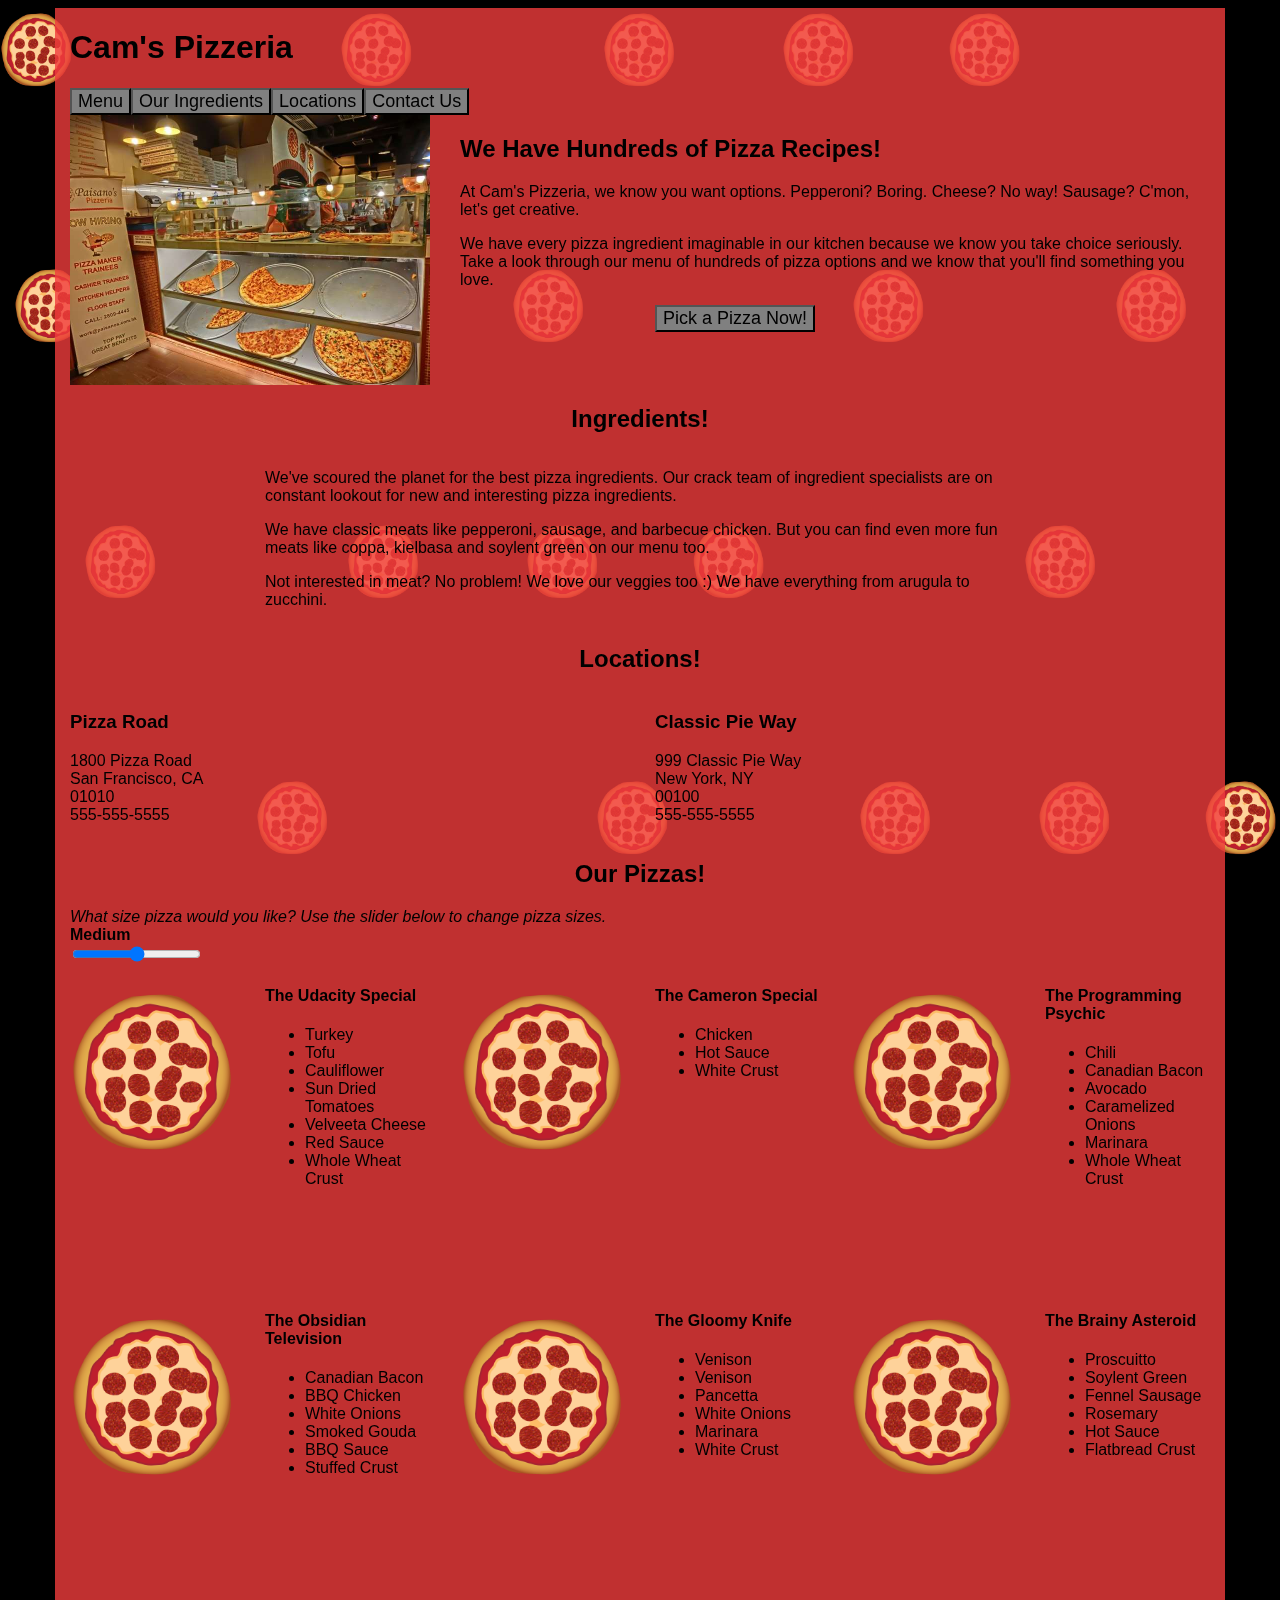
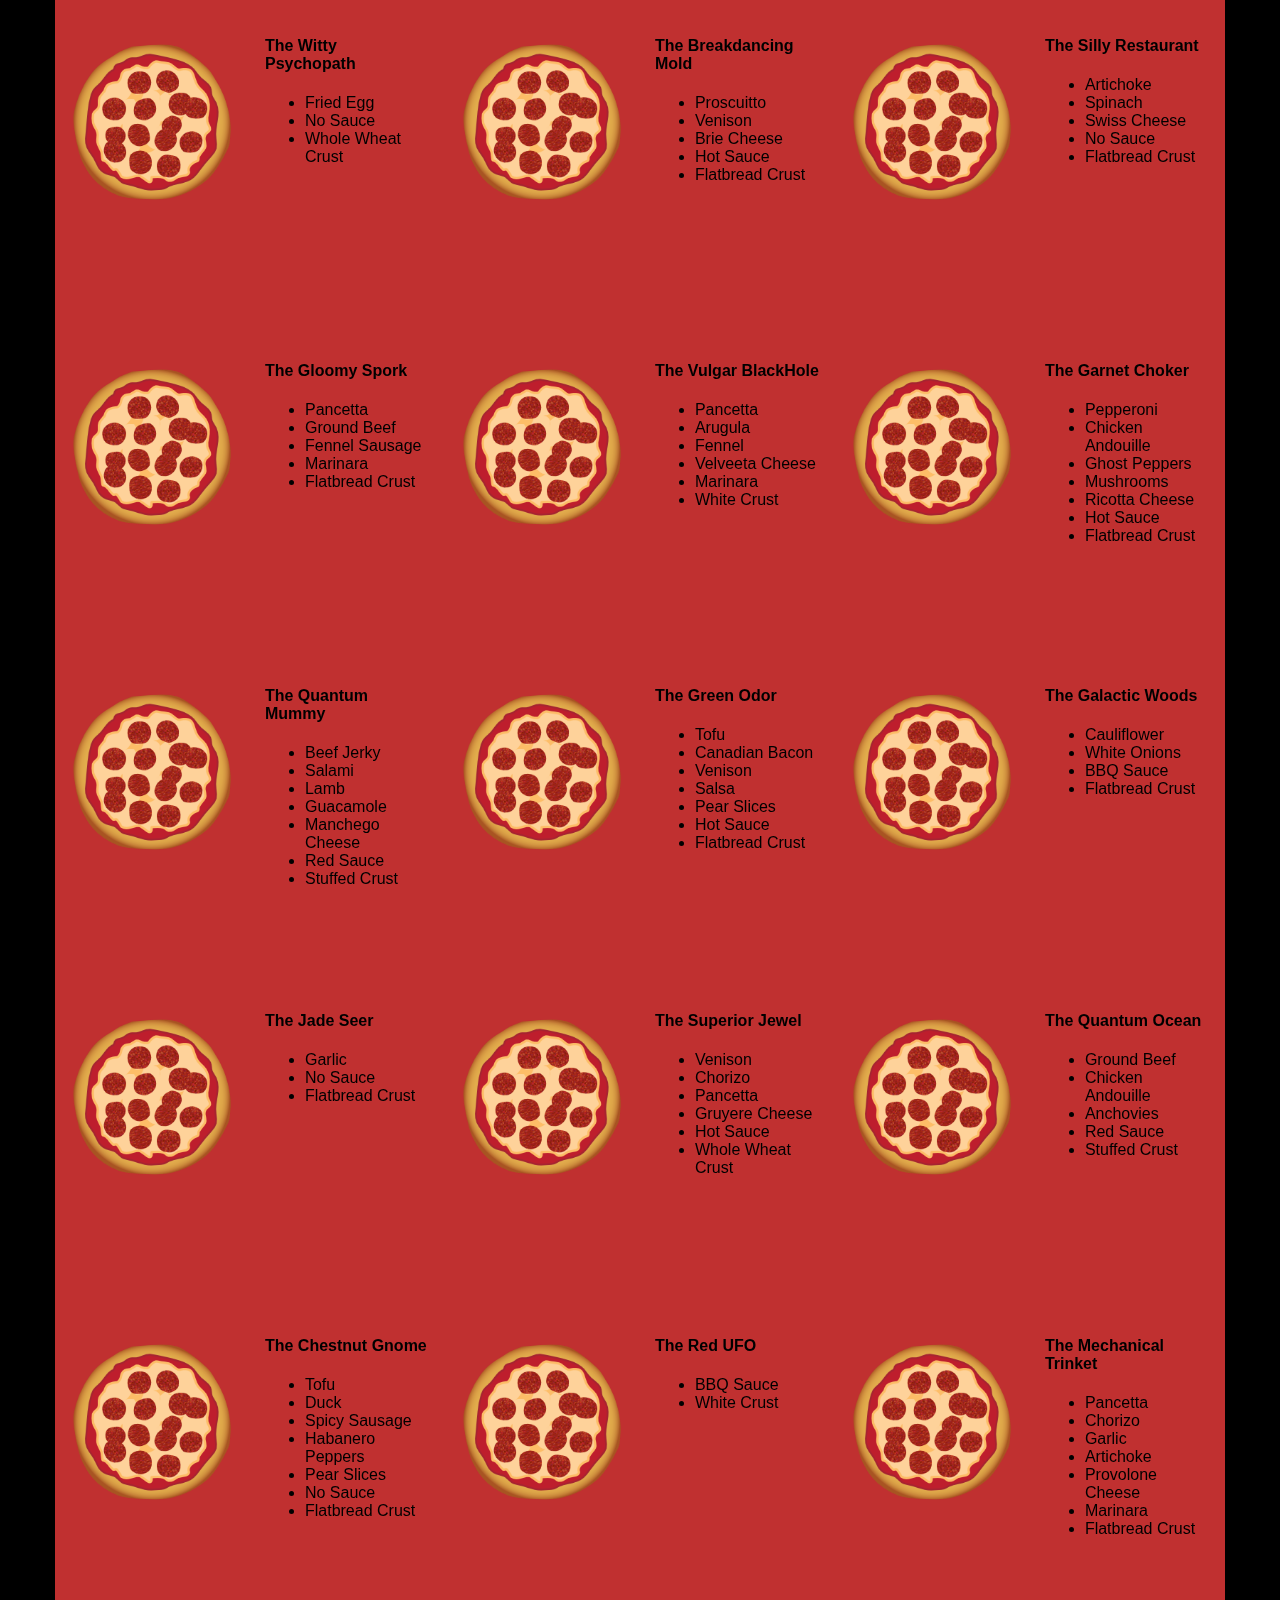
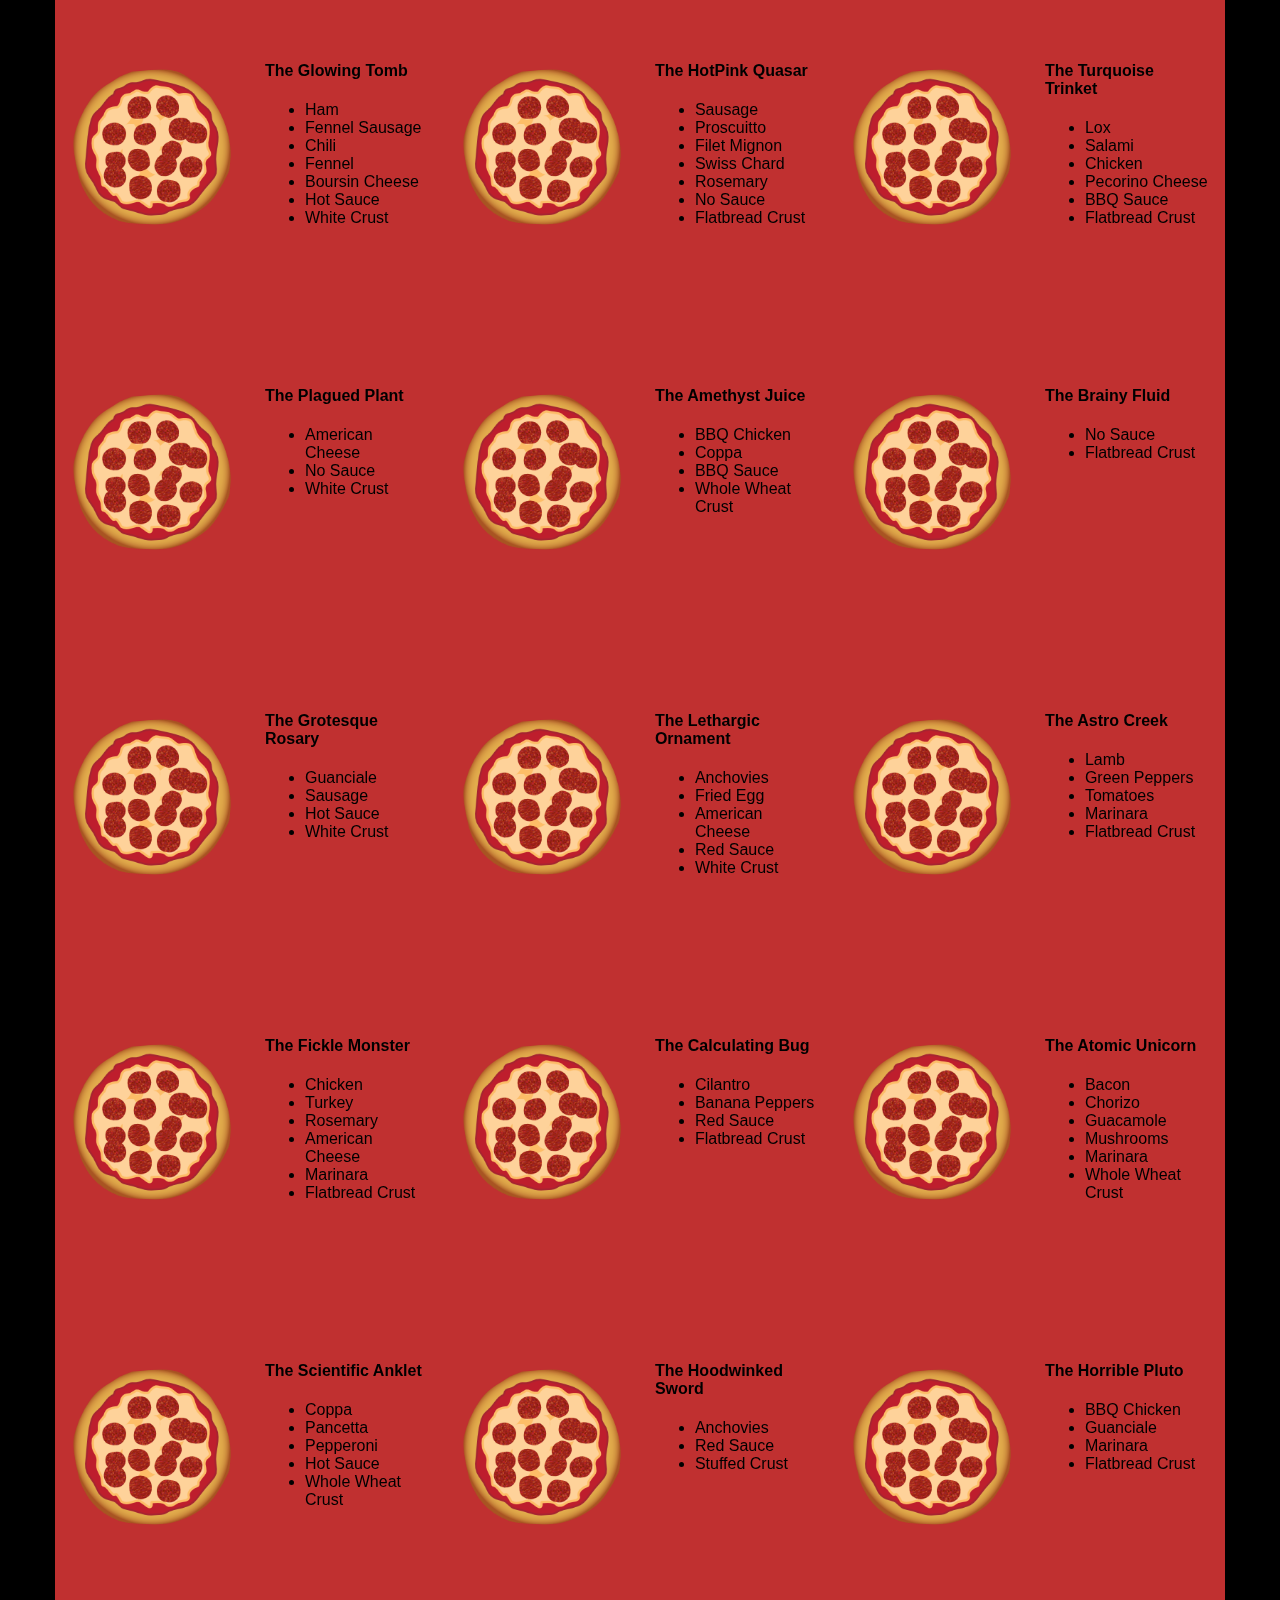
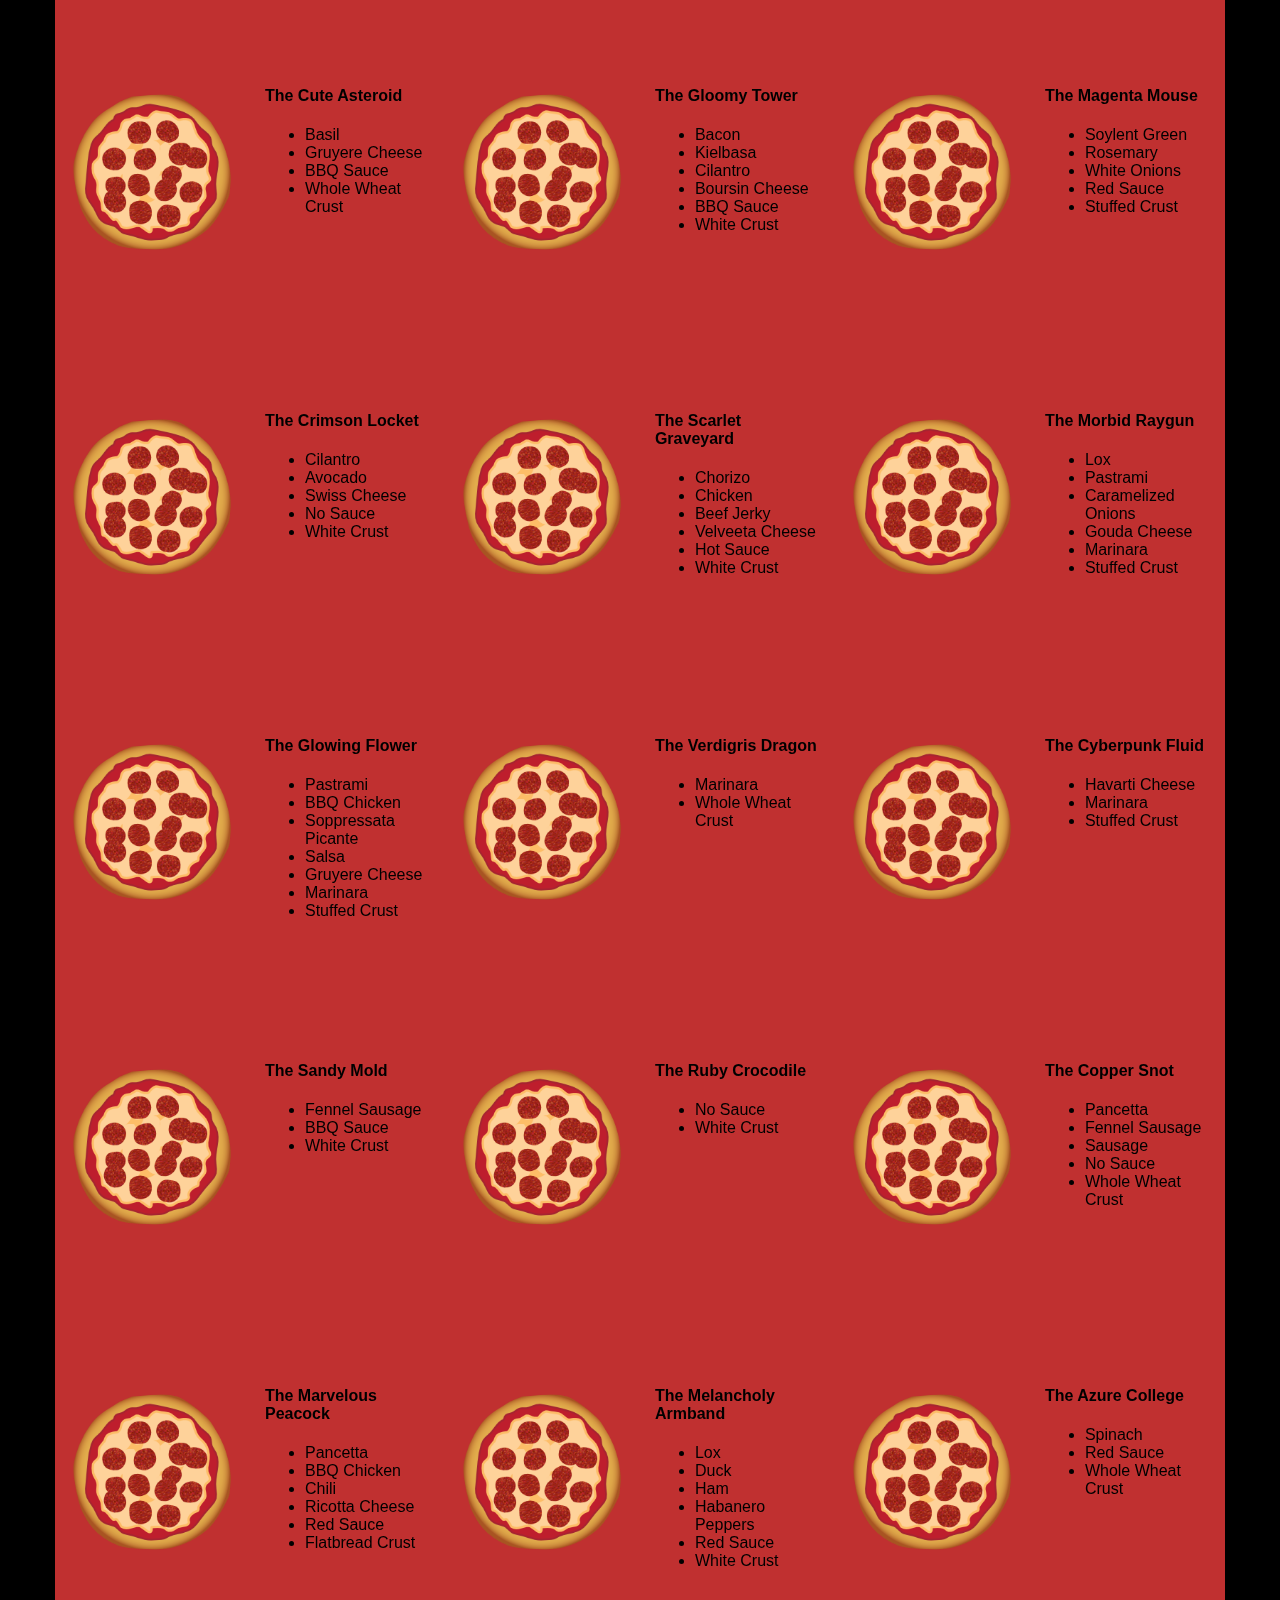
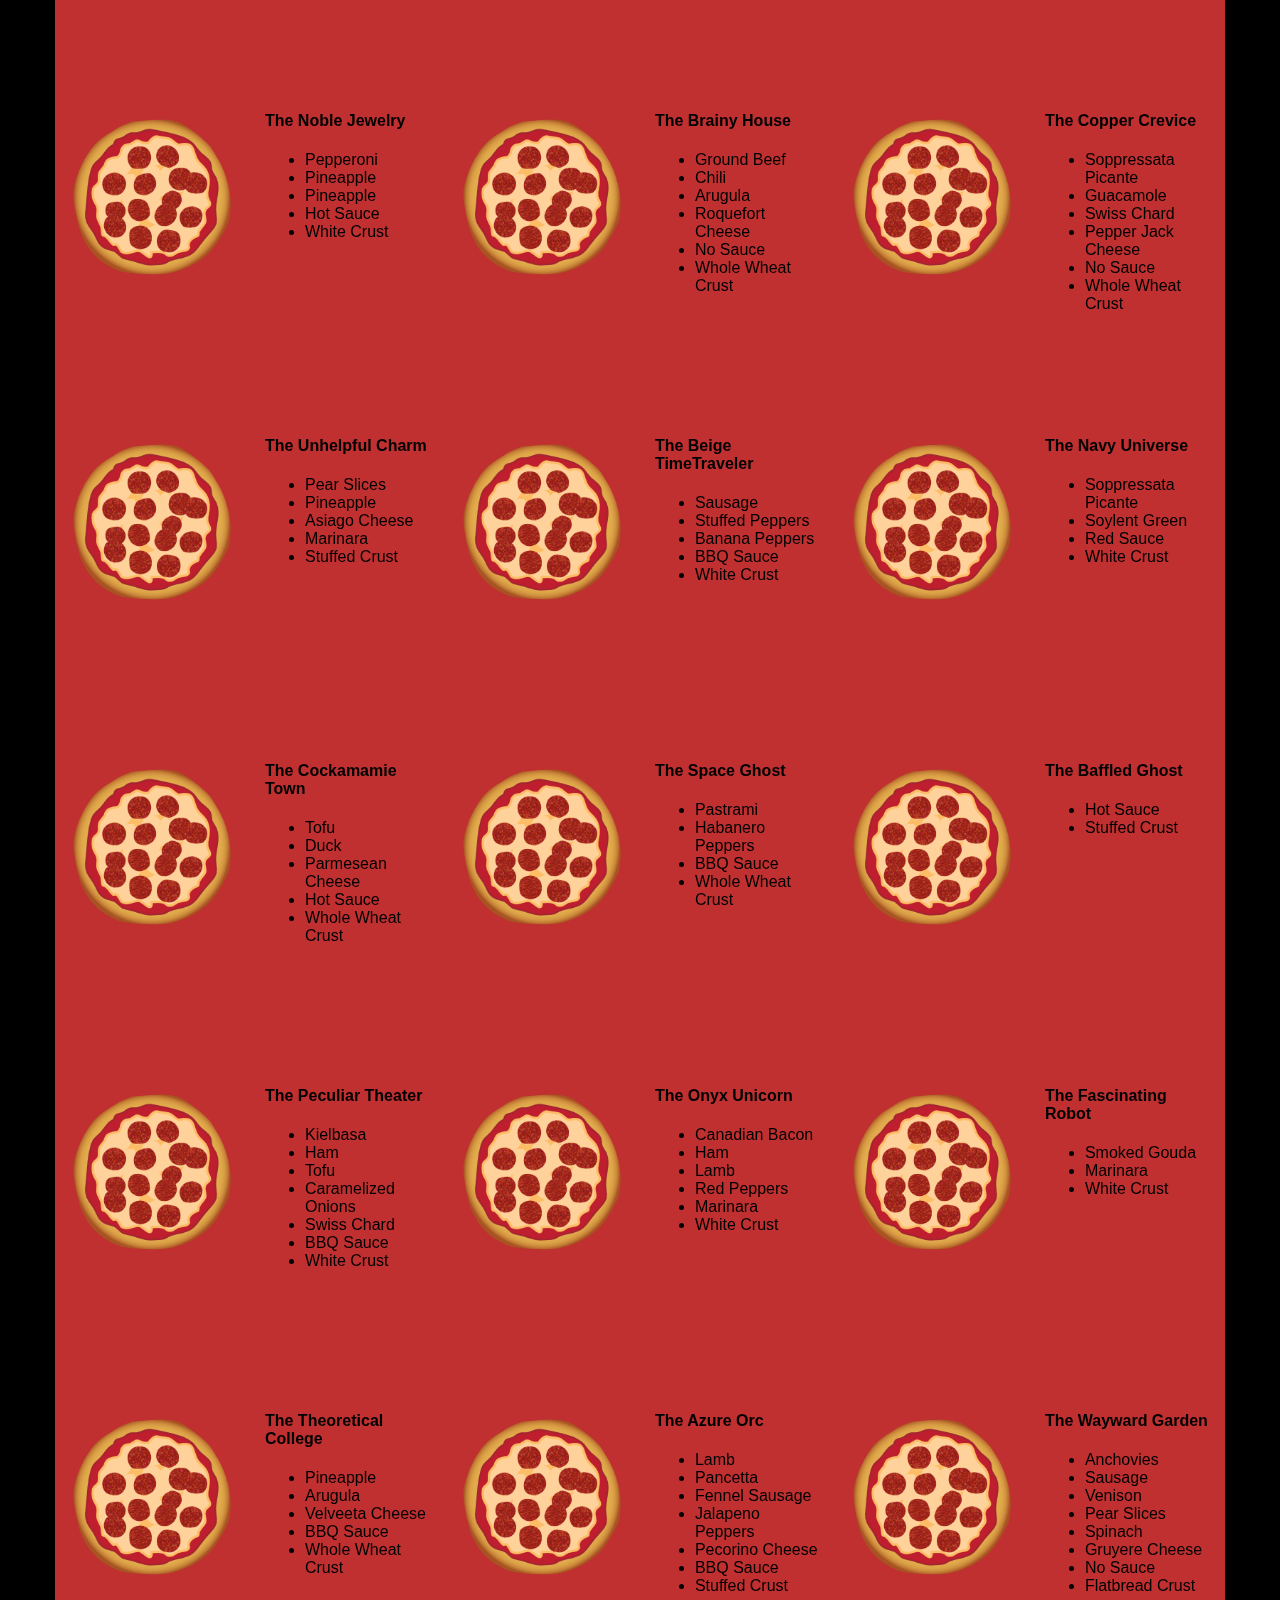
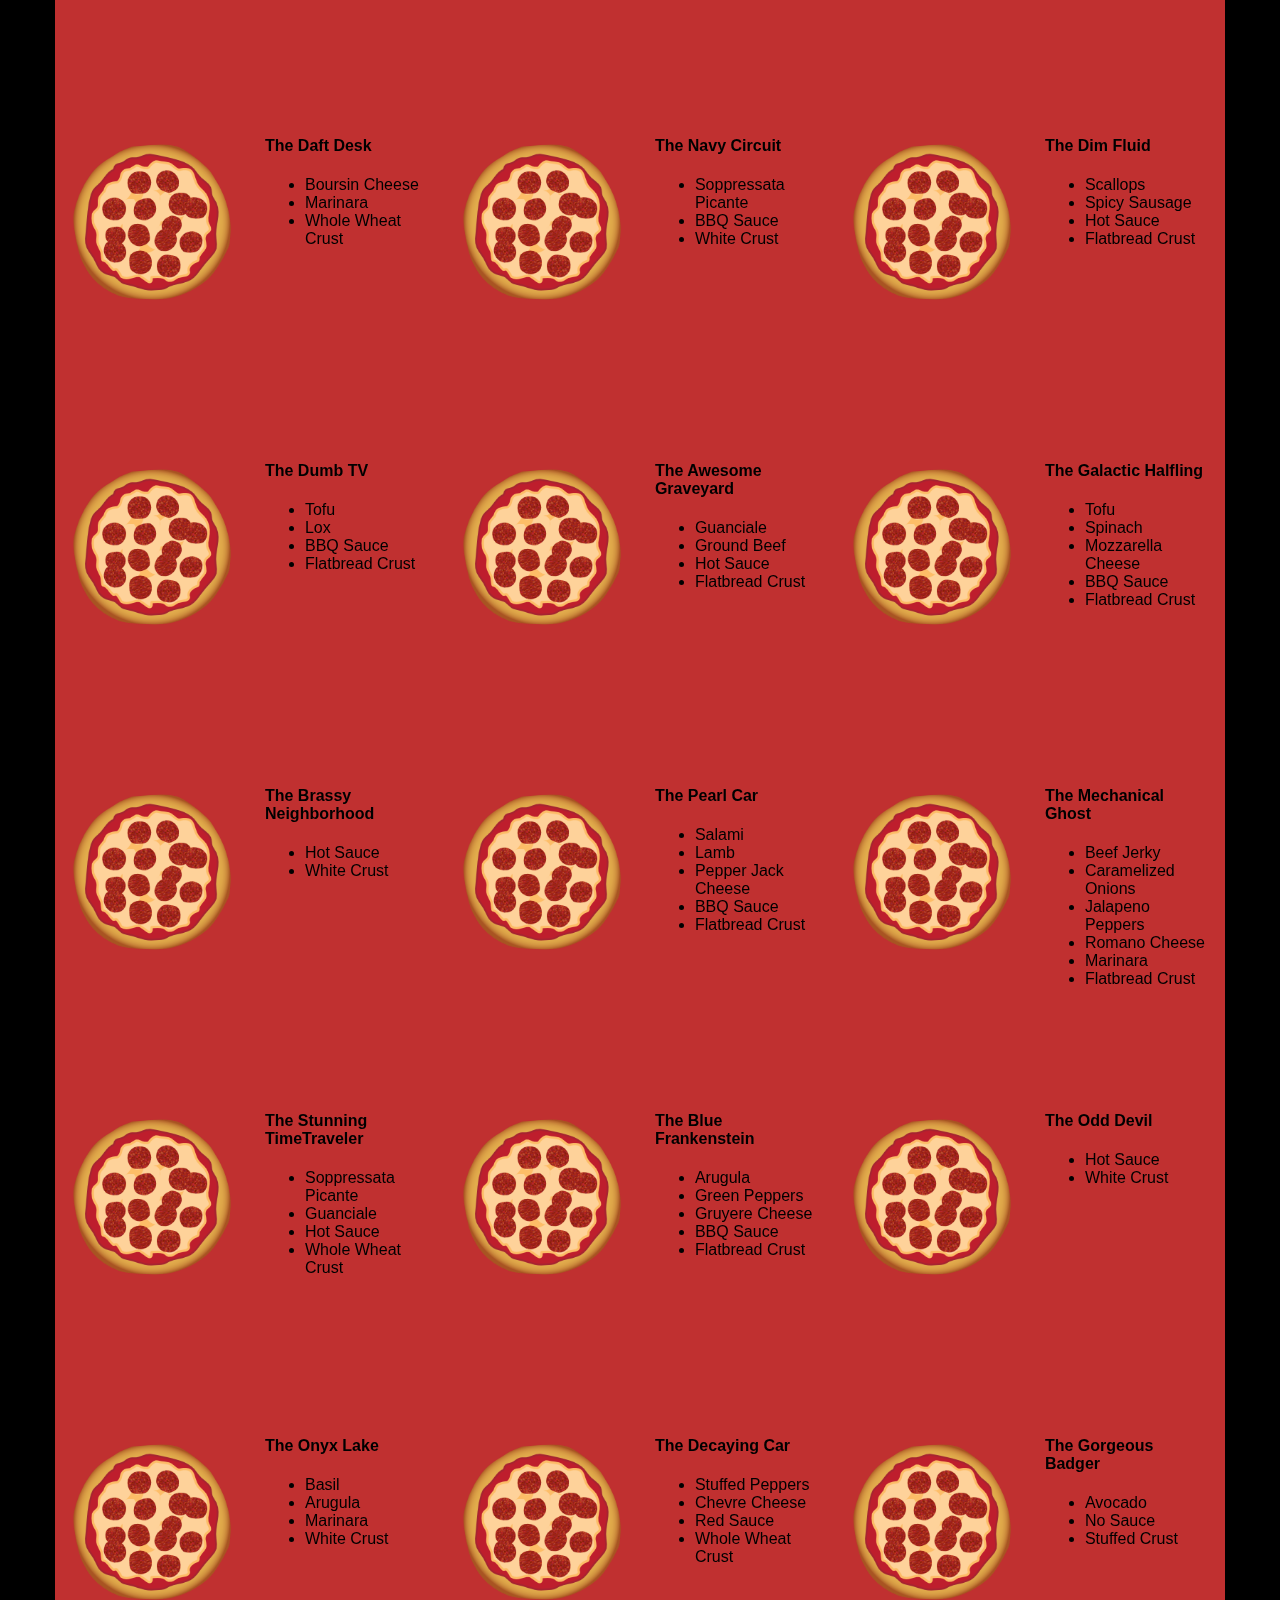
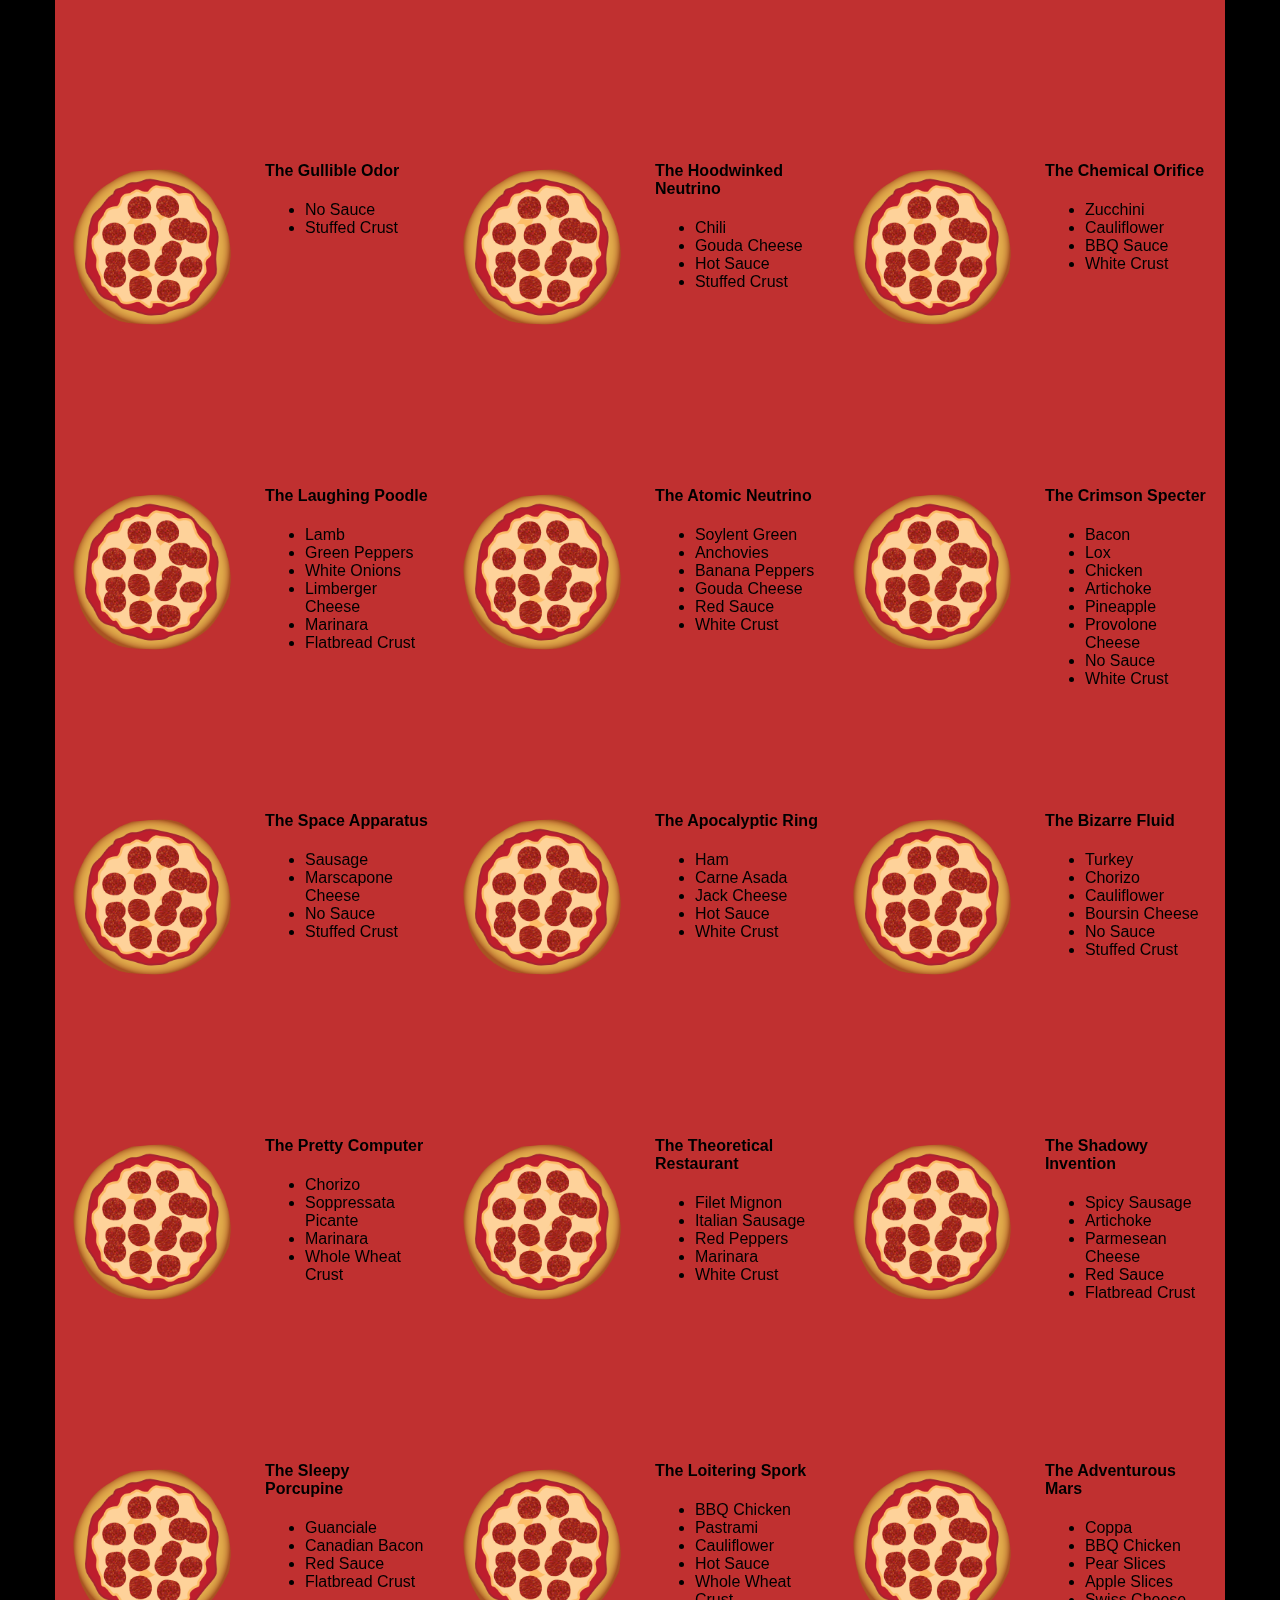
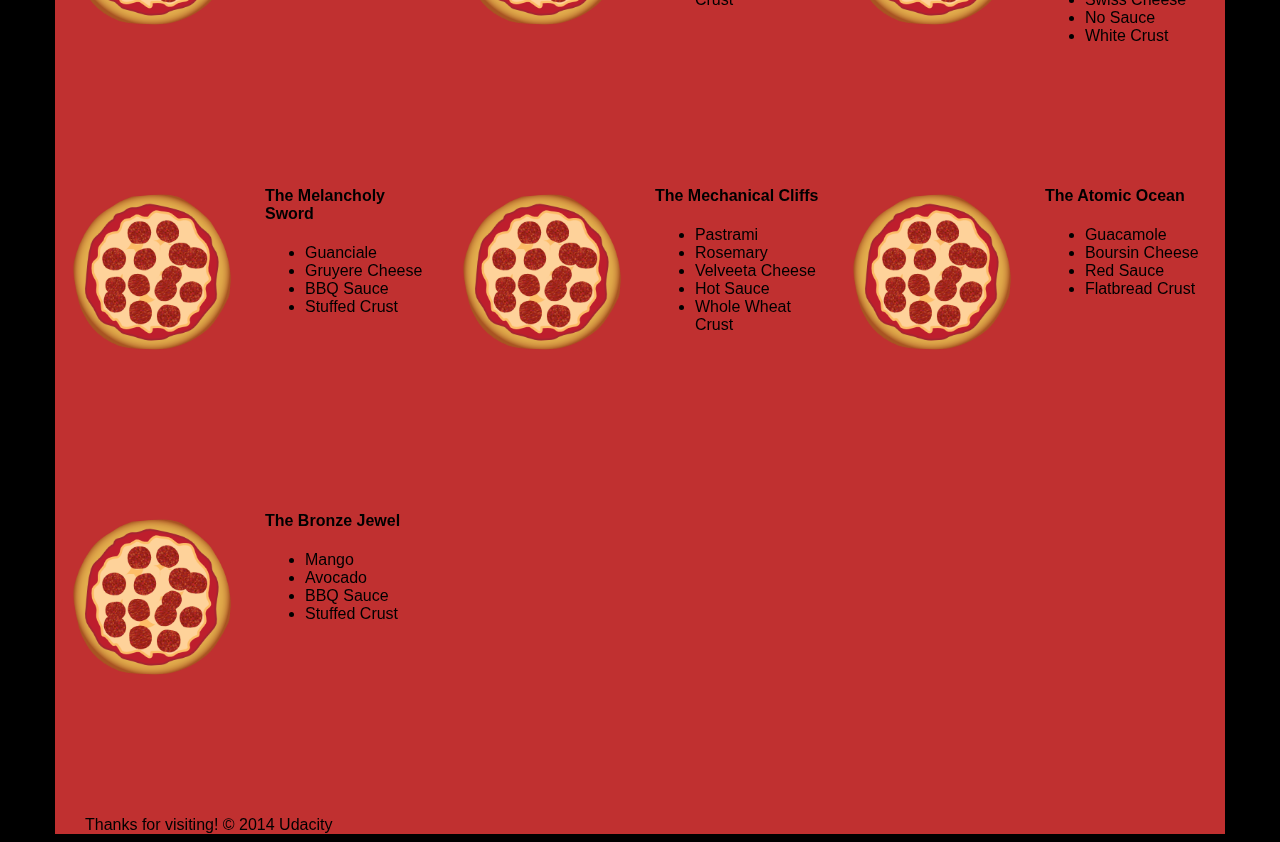
<file: production/views/pizza.html>
<!DOCTYPE HTML><html><head><link rel="stylesheet" href="css/style.css"><link rel="stylesheet" href="css/bootstrap-grid.css"></head><body><div class="container"><div id="header" class="row"><div class="col-md-6"><div class="row"><div class="col-md-12"><h1>Cam's Pizzeria</h1><div class="row"><div id="menu" class="col-md-12"><form action="#randomPizzas"><input type="submit" value="Menu"></form><form action="#ingredients"><input type="submit" value="Our Ingredients"></form><form action="#locations"><input type="submit" value="Locations"></form><form action="#" onsubmit="alert('Thanks for clicking! This button doesn't do anything because this is a fake pizzeria :\)')"><input type="submit" value="Contact Us"></form></div></div></div></div></div><div id="movingPizzas1" class="col-md-6"></div></div><div id="callToAction" class="row"><div class="col-md-4"><img src="images/pizzeria.jpg" class="img-responsive"></div><div class="col-md-8"><div class="row"><div class="col-md-12"><h2>We Have Hundreds of Pizza Recipes!</h2><p>At Cam's Pizzeria, we know you want options. Pepperoni? Boring. Cheese? No way! Sausage? C'mon, let's get creative.</p><p>We have every pizza ingredient imaginable in our kitchen because we know you take choice seriously. Take a look through our menu of hundreds of pizza options and we know that you'll find something you love.</p></div></div><div class="row"><div class="col-md-6 col-md-push-3"><form action="#randomPizzas"><input type="submit" value="Pick a Pizza Now!"></form></div></div></div></div><div id="ingredients" class="row"><div class="col-md-8 col-md-push-2"><div class="row"><div class="col-md-12 centered"><h2>Ingredients!</h2></div></div><div class="row"><div class="col-md-12"><p>We've scoured the planet for the best pizza ingredients. Our crack team of ingredient specialists are on constant lookout for new and interesting pizza ingredients.</p><p>We have classic meats like pepperoni, sausage, and barbecue chicken. But you can find even more fun meats like coppa, kielbasa and soylent green on our menu too.</p><p>Not interested in meat? No problem! We love our veggies too :) We have everything from arugula to zucchini.</p></div></div></div></div><div id="locations" class="row"><div class="col-md-12"><h2 style="text-align: center">Locations!</h2><div class="row"><div class="col-md-6"><h3>Pizza Road</h3><p>1800 Pizza Road<br>San Francisco, CA<br>01010<br>555-555-5555</p></div><div class="col-md-6"><h3>Classic Pie Way</h3><p>999 Classic Pie Way<br>New York, NY<br>00100<br>555-555-5555</p></div></div></div></div><div id="pizzaGenerator" class="row"><div class="col-md-12"><h2 style="text-align: center">Our Pizzas!</h2><div class="row"><div class="col-md-12"><em>What size pizza would you like? Use the slider below to change pizza sizes.</em></div><div id="pizzaSize" class="col-md-6">Medium</div><div class="col-md-12"><input id="sizeSlider" type="range" min="1" max="3" value="2" step="1" onchange="resizePizzas(this.value)"></input></div></div><div id="randomPizzas" class="row"><div id="pizza0" class="randomPizzaContainer" style="width:33.33%;"><div class="col-md-6"><img src="images/pizza.png" class="img-responsive"></div><div class="col-md-6"><h4>The Udacity Special</h4><ul><li>Turkey</li><li>Tofu</li><li>Cauliflower</li><li>Sun Dried Tomatoes</li><li>Velveeta Cheese</li><li>Red Sauce</li><li>Whole Wheat Crust</li></ul></div></div><div id="pizza1" class="randomPizzaContainer" style="width:33.33%;"><div class="col-md-6"><img src="images/pizza.png" class="img-responsive"></div><div class="col-md-6"><h4>The Cameron Special</h4><ul><li>Chicken</li><li>Hot Sauce</li><li>White Crust</li></ul></div></div></div></div></div><div id="footer" class="col-md-12">Thanks for visiting! &copy; 2014 Udacity</div></div><script type="text/javascript" src="js/main.js"></script></body></html>
</file>
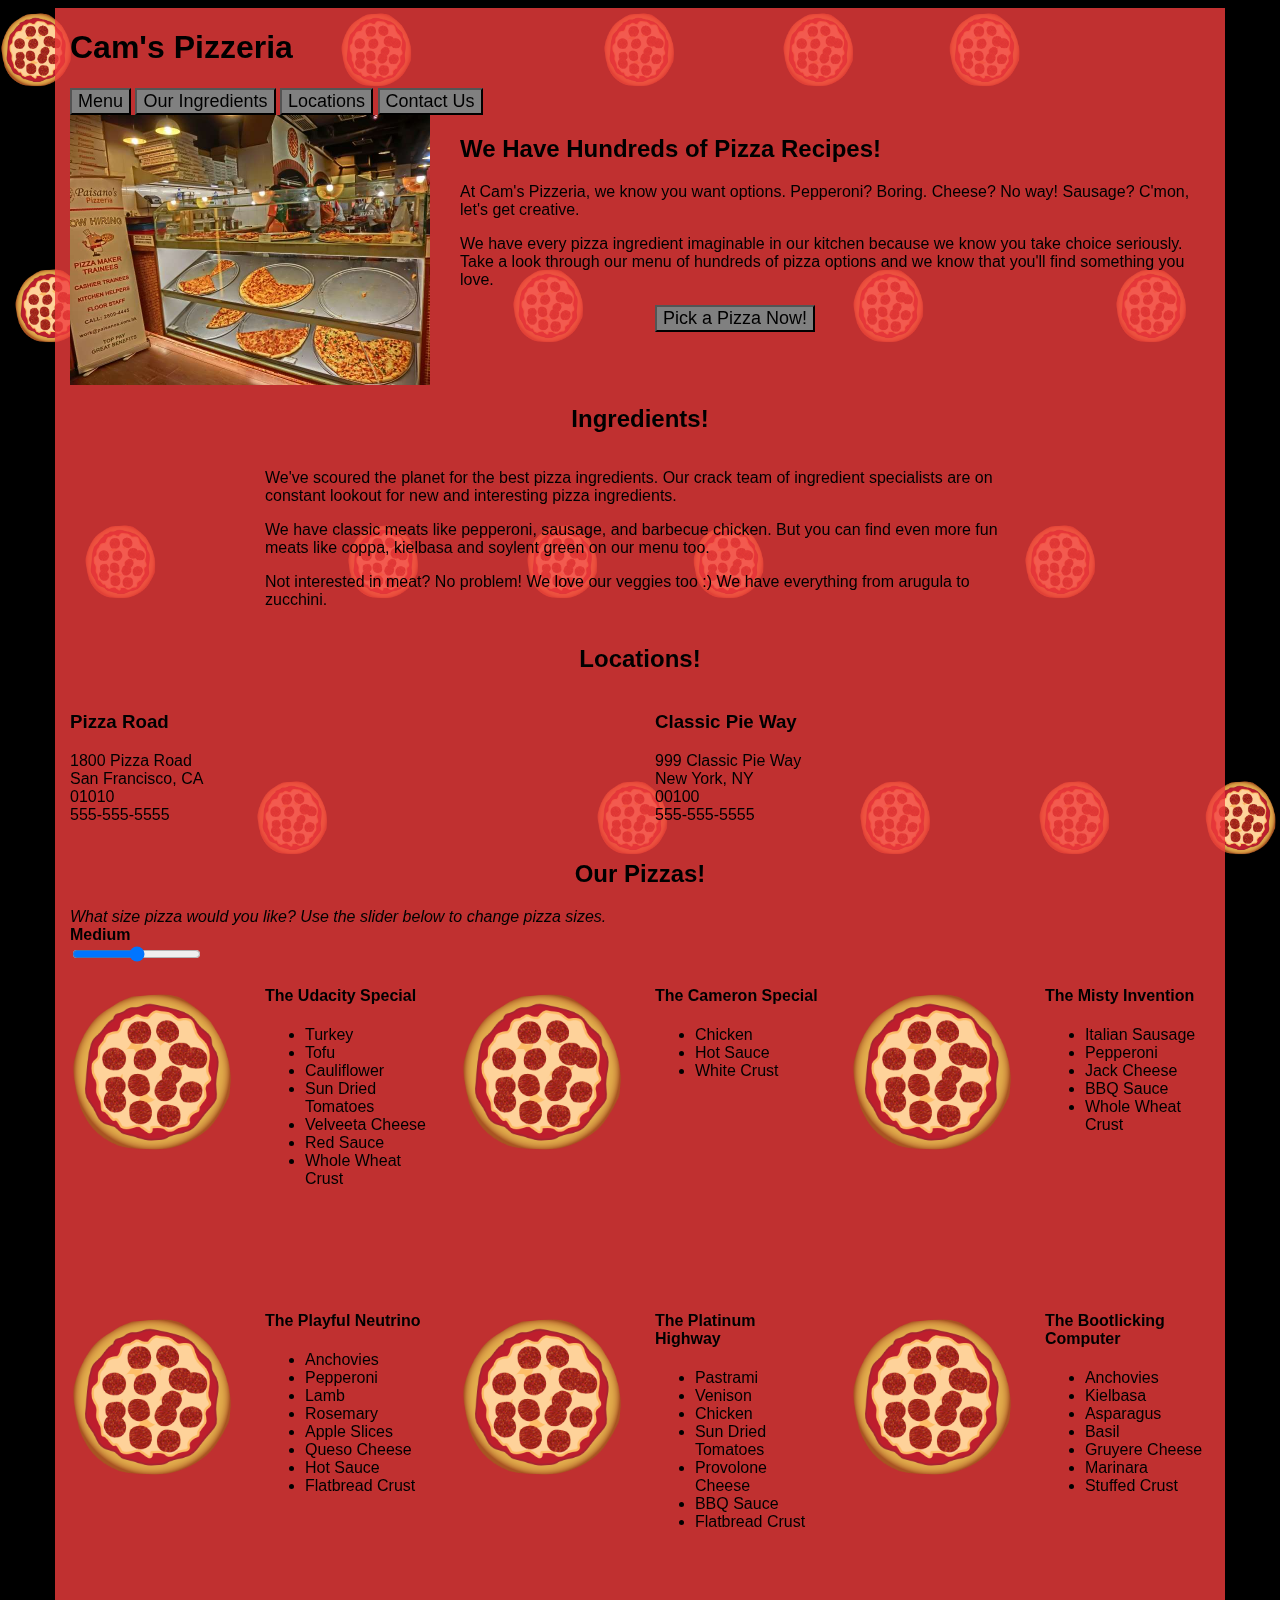
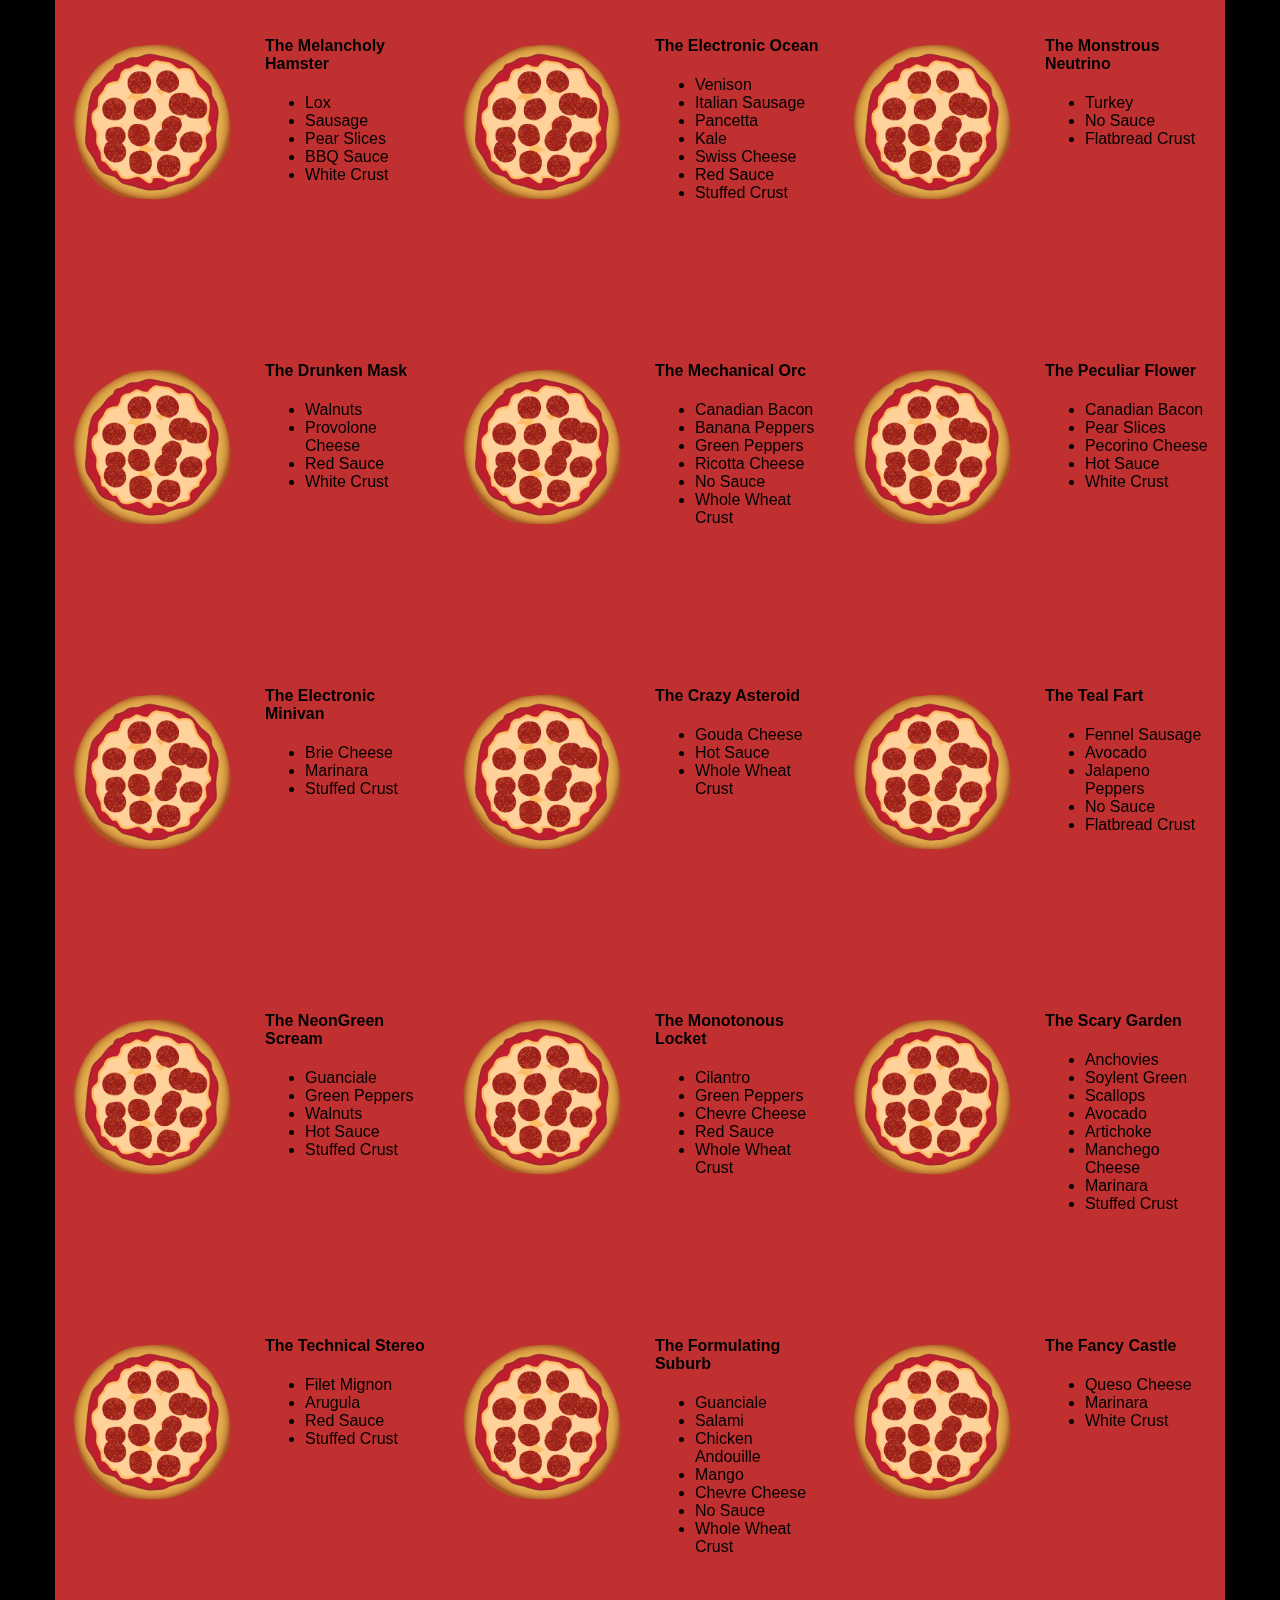
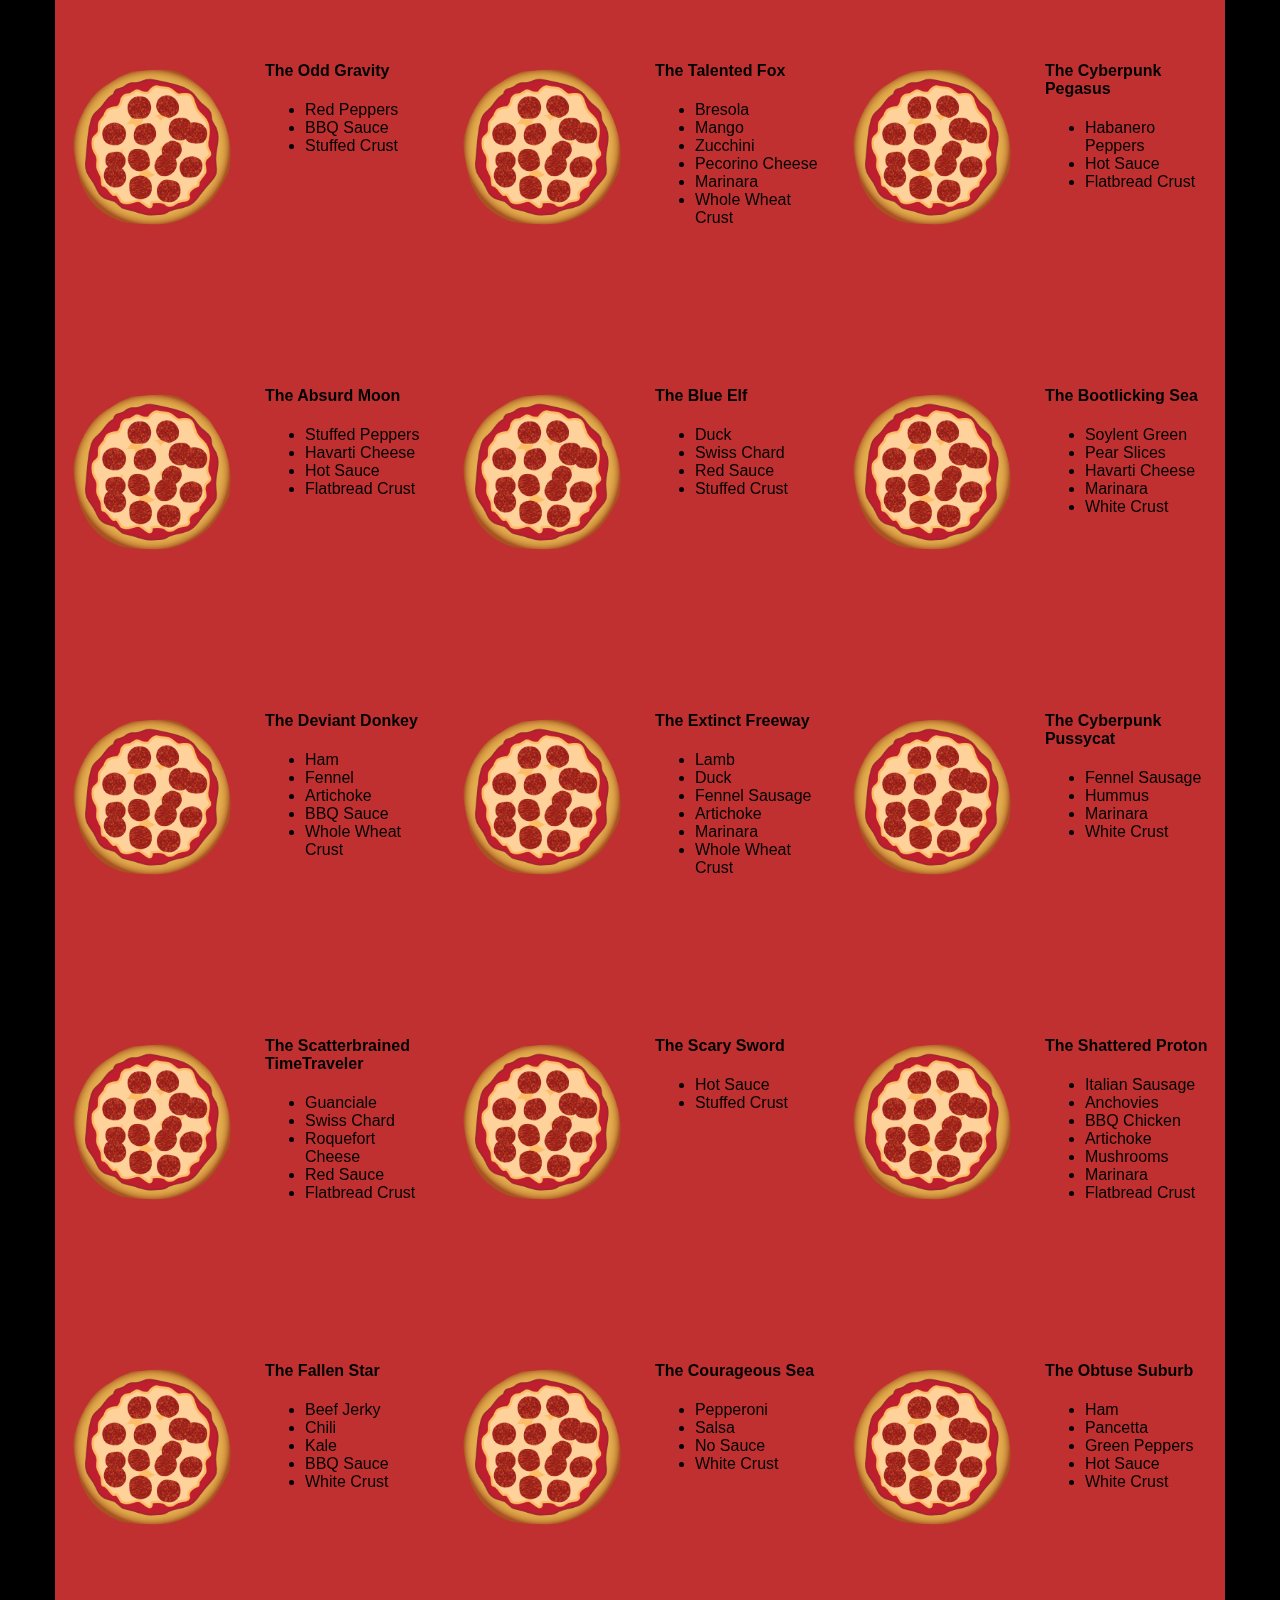
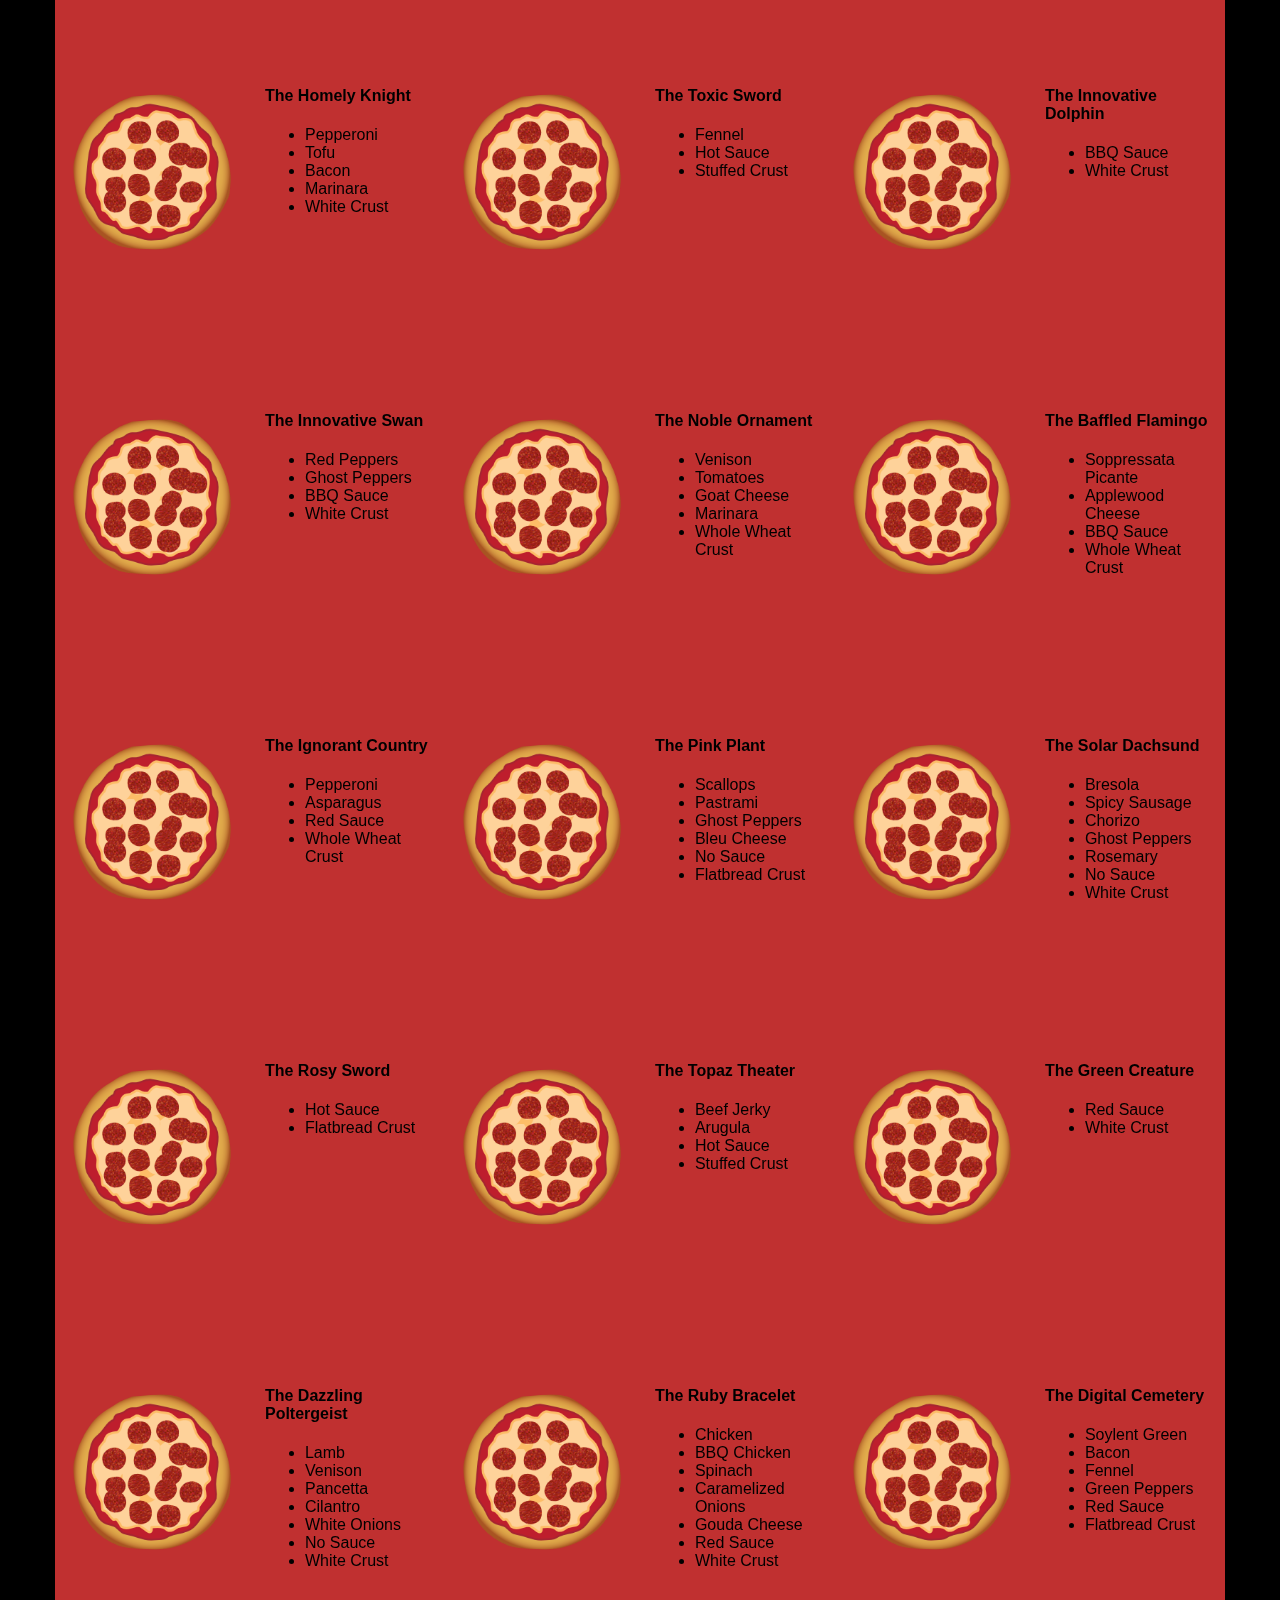
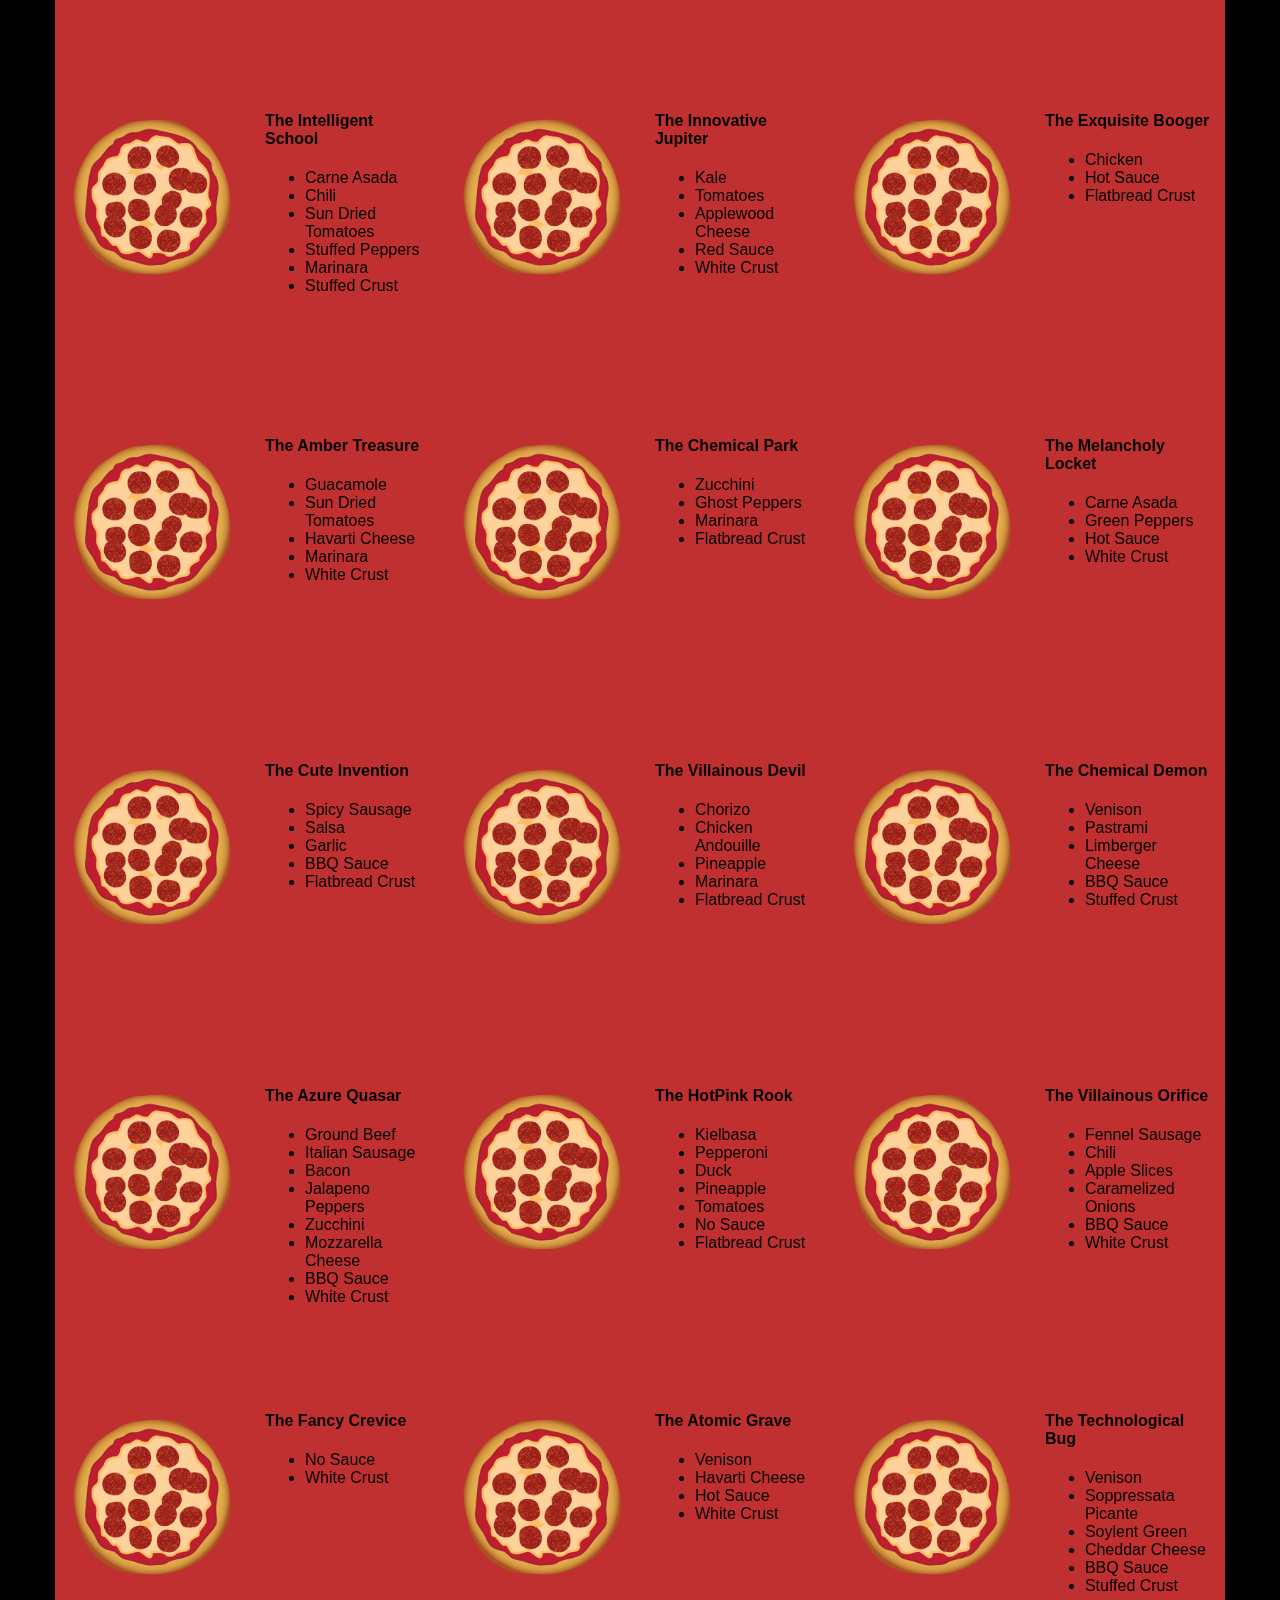
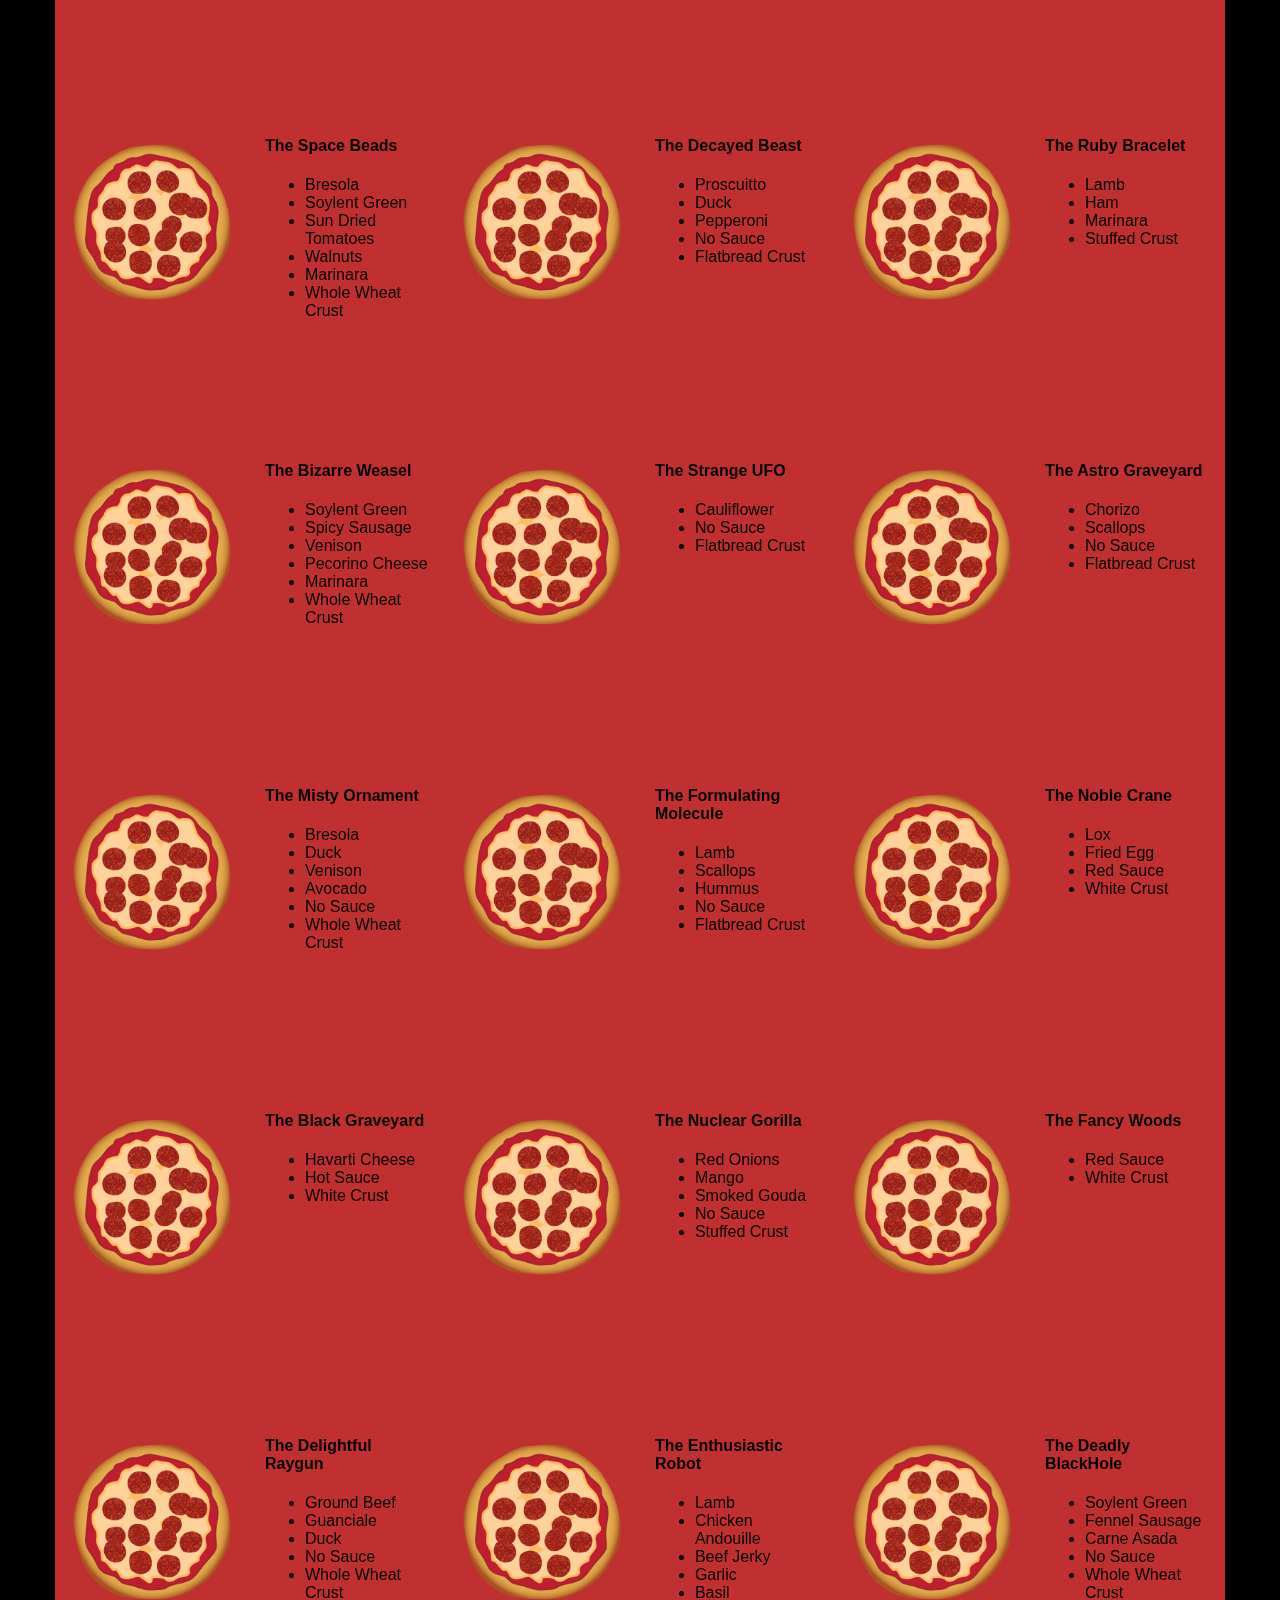
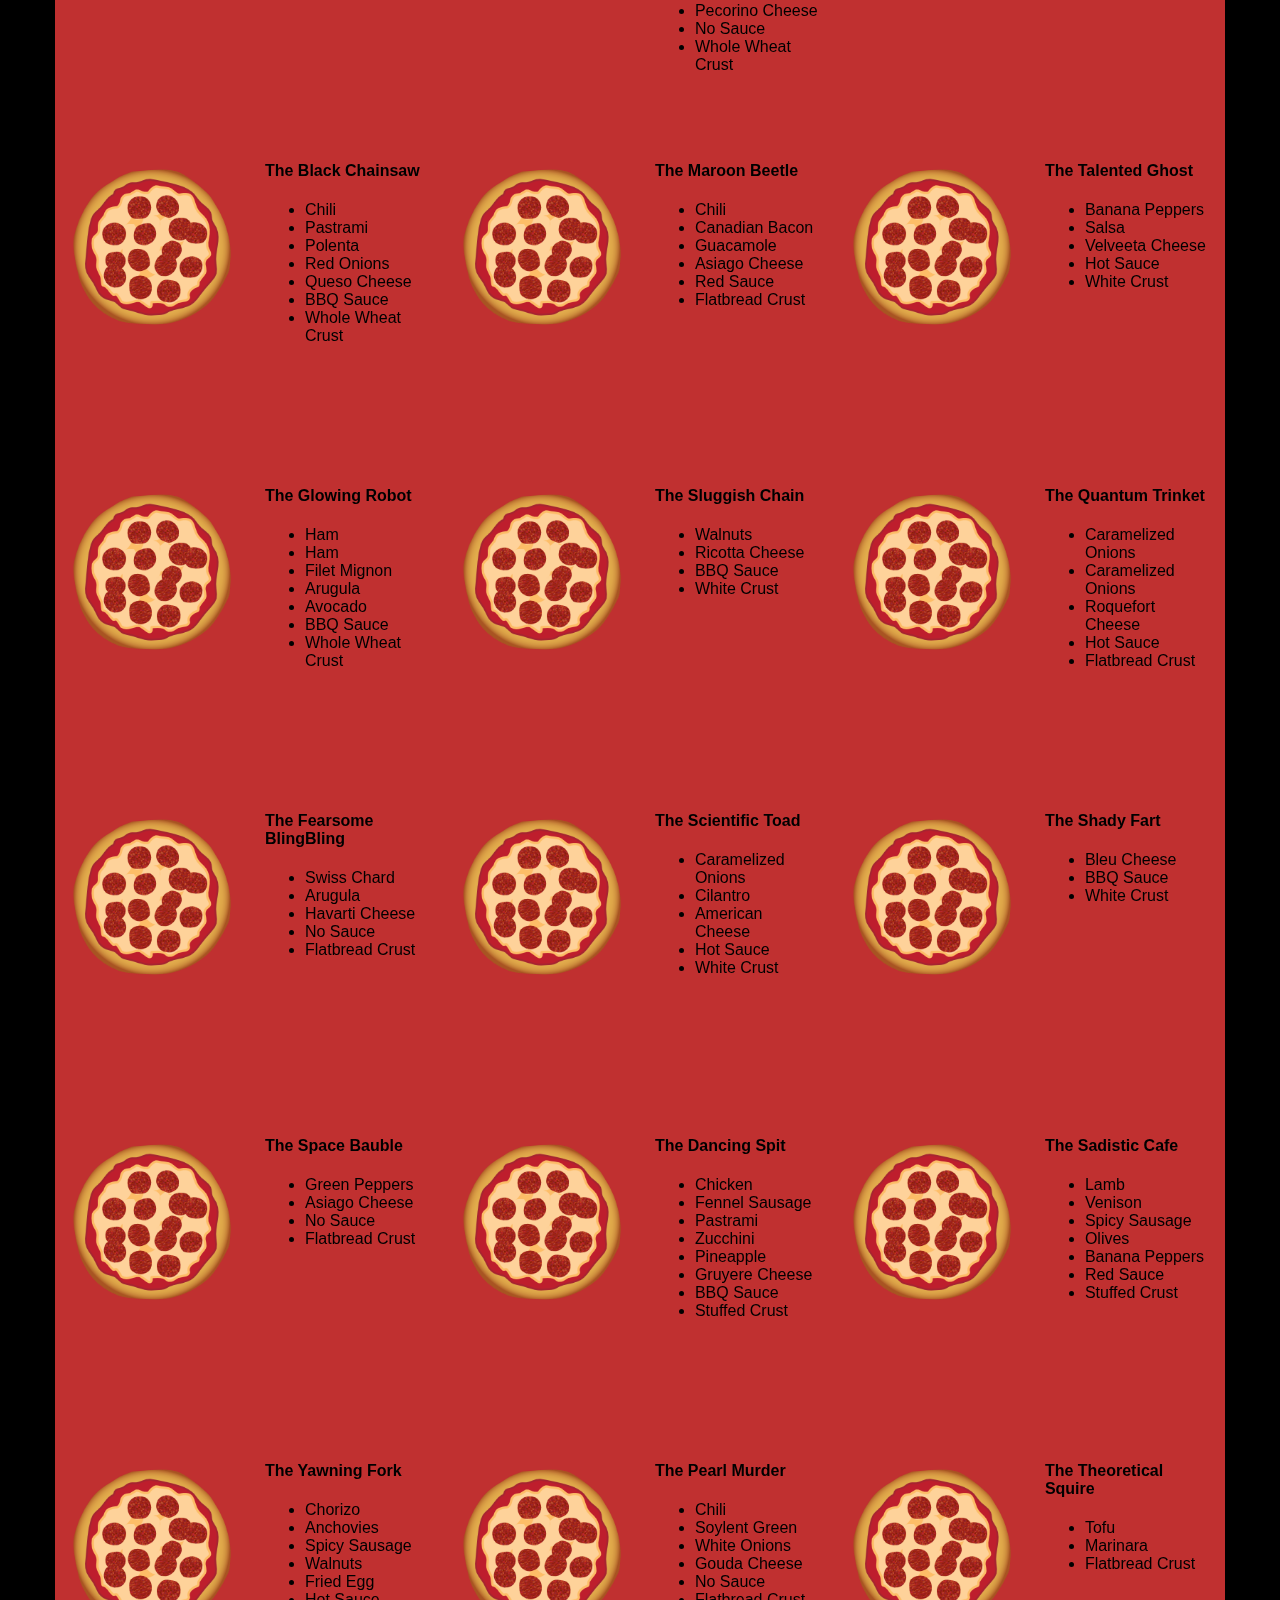
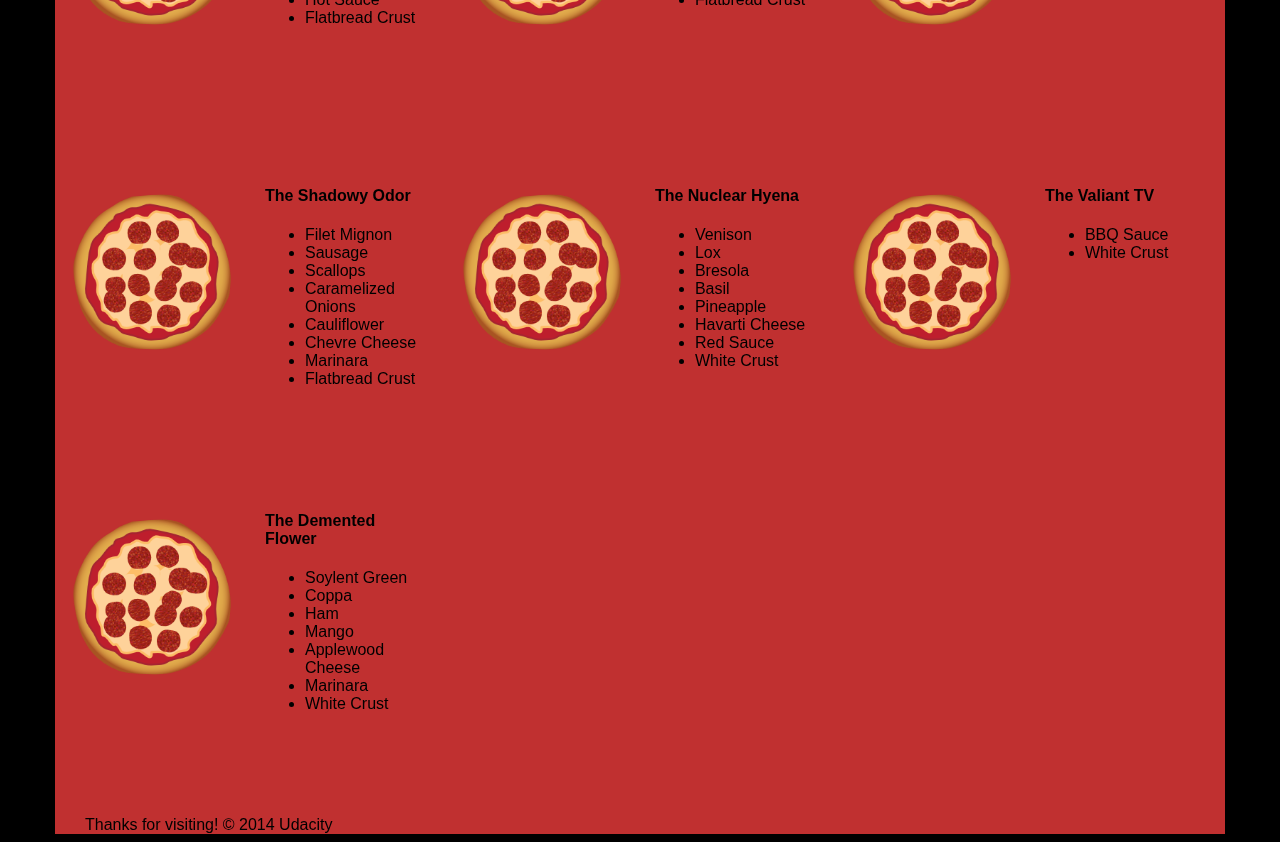
<file: source/views/pizza.html>
<!DOCTYPE HTML>
<html>
<head>  
  <link rel="stylesheet" href="css/style.css">
  <link rel="stylesheet" href="css/bootstrap-grid.css">
</head>

<body>
  <div class="container">
    <div id="header" class="row">
      <div class="col-md-6">
        <div class="row">
          <div class="col-md-12">
            <h1>Cam's Pizzeria</h1>
            <div class="row">
              <div id="menu" class="col-md-12">
                <form action="#randomPizzas">
                  <input type="submit" value="Menu">
                </form>
                <form action="#ingredients">
                  <input type="submit" value="Our Ingredients">
                </form>
                <form action="#locations">
                  <input type="submit" value="Locations">
                </form>
                <form action="#" onsubmit="alert('Thanks for clicking! This button doesn\'t do anything because this is a fake pizzeria :\)')">
                  <input type="submit" value="Contact Us">
                </form>
              </div>
            </div>
          </div>
        </div>
      </div>
      <div id="movingPizzas1" class="col-md-6">
      </div>
    </div>
    <div id="callToAction" class="row">
      <div class="col-md-4">
        <img src="images/pizzeria.jpg" class="img-responsive"> <!-- Image credit to: http://commons.wikimedia.org/wiki/File:HK_TST_night_%E5%98%89%E8%98%AD%E9%81%93_Granville_Road_restaurant_Paisano's_Pizzeria_pizza_Dec-2013.JPG -->
      </div>
      <div class="col-md-8">
        <div class="row">
          <div class="col-md-12">
            <h2>We Have Hundreds of Pizza Recipes!</h2>            
            <p>At Cam's Pizzeria, we know you want options. Pepperoni? Boring. Cheese? No way! Sausage? C'mon, let's get creative.</p>

            <p>We have every pizza ingredient imaginable in our kitchen because we know you take choice seriously. Take a look through our menu of hundreds of pizza options and we know that you'll find something you love.</p>
          </div>
        </div>
        <div class="row">
          <div class="col-md-6 col-md-push-3">
            <form action="#randomPizzas">
              <input type="submit" value="Pick a Pizza Now!">
            </form>
          </div>
        </div>
      </div>
    </div>
    <div id="ingredients" class="row">
      <div class="col-md-8 col-md-push-2">
        <div class="row">
          <div class="col-md-12 centered">
            <h2>Ingredients!</h2>
          </div>
        </div>
        <div class="row">
          <div class="col-md-12">
            <p>We've scoured the planet for the best pizza ingredients. Our crack team of ingredient specialists are on constant lookout for new and interesting pizza ingredients.</p>

            <p>We have classic meats like pepperoni, sausage, and barbecue chicken. But you can find even more fun meats like coppa, kielbasa and soylent green on our menu too.</p>

            <p>Not interested in meat? No problem! We love our veggies too :) We have everything from arugula to zucchini.</p>
          </div>
        </div>
      </div>
    </div>
    <div id="locations" class="row">
      <div class="col-md-12">
        <h2 style="text-align: center">Locations!</h2>
        <div class="row">
          <div class="col-md-6">
            <h3>Pizza Road</h3>
            <p>1800 Pizza Road<br>San Francisco, CA<br>01010<br>555-555-5555</p>
          </div>
          <div class="col-md-6">
            <h3>Classic Pie Way</h3>
            <p>999 Classic Pie Way<br>New York, NY<br>00100<br>555-555-5555</p>
          </div>
        </div>
      </div>
    </div>
    <div id="pizzaGenerator" class="row">
      <div class="col-md-12">
        <h2 style="text-align: center">Our Pizzas!</h2>
        <div class="row">
          <div class="col-md-12">
            <em>What size pizza would you like? Use the slider below to change pizza sizes.</em>
          </div>
          <div id="pizzaSize" class="col-md-6">Medium</div>
          <div class="col-md-12">
            <input id="sizeSlider" type="range" min="1" max="3" value="2" step="1" onchange="resizePizzas(this.value)"></input>
          </div>
        </div>
        <div id="randomPizzas" class="row">
          <div id="pizza0" class="randomPizzaContainer" style="width:33.33%;">
            <div class="col-md-6">
              <img src="images/pizza.png" class="img-responsive">
            </div>
            <div class="col-md-6">
              <h4>The Udacity Special</h4>
              <ul>
                <li>Turkey</li>
                <li>Tofu</li>
                <li>Cauliflower</li>
                <li>Sun Dried Tomatoes</li>
                <li>Velveeta Cheese</li>
                <li>Red Sauce</li>
                <li>Whole Wheat Crust</li>
              </ul>
            </div>
          </div>
          <div id="pizza1" class="randomPizzaContainer" style="width:33.33%;">
            <div class="col-md-6">
              <img src="images/pizza.png" class="img-responsive">
            </div>
            <div class="col-md-6">
              <h4>The Cameron Special</h4>
              <ul>
                <li>Chicken</li>
                <li>Hot Sauce</li>
                <li>White Crust</li>
              </ul>
            </div>
          </div>
        </div>
      </div>
    </div>
    <div id="footer" class="col-md-12">Thanks for visiting! &copy; 2014 Udacity</div>
  </div>
  <script type="text/javascript" src="js/main.js"></script>
</body>

</html>
</file>
<file: production/views/css/style.css>
*{-webkit-box-sizing:border-box;-moz-box-sizing:border-box;-box-sizing:border-box}body{font-family:"Trebuchet MS",Helvetica,sans-serif;background:#000}input{background:grey;font-size:18px}form{display:inline-block}.centered{text-align:center}#pizzaSize{font-weight:800}.mover{position:fixed;width:256px;z-index:-1;will-change:transform;left:0}.randomPizzaContainer{float:left;display:flex}.randomPizzaContainer:after{content:"";display:table;clear:both}.container{background-color:rgba(240,60,60,.8)}
</file>
<file: source/views/css/style.css>
/** {
  outline: 1px solid red !important;
}*/
* {
  -webkit-box-sizing: border-box;
  -moz-box-sizing: border-box;
  -box-sizing: border-box;
}

body {
  font-family: "Trebuchet MS", Helvetica, sans-serif;
  background: black;
}

input {
  background: grey;
  font-size: 18px;
}

form {
  display: inline-block;
}

.centered {
  text-align: center;
}

#pizzaSize {
  font-weight: 800;
}

.mover {
  position: fixed;
  width: 256px;
  z-index: -1;
  will-change: transform;
  left: 0%;
}

.randomPizzaContainer {
  float: left;
  display: flex;
}

.randomPizzaContainer:after {
  content: "";
  display: table;
  clear:both;
}

 .container {
  background-color: rgba(240, 60, 60, 0.8);
}
</file>
